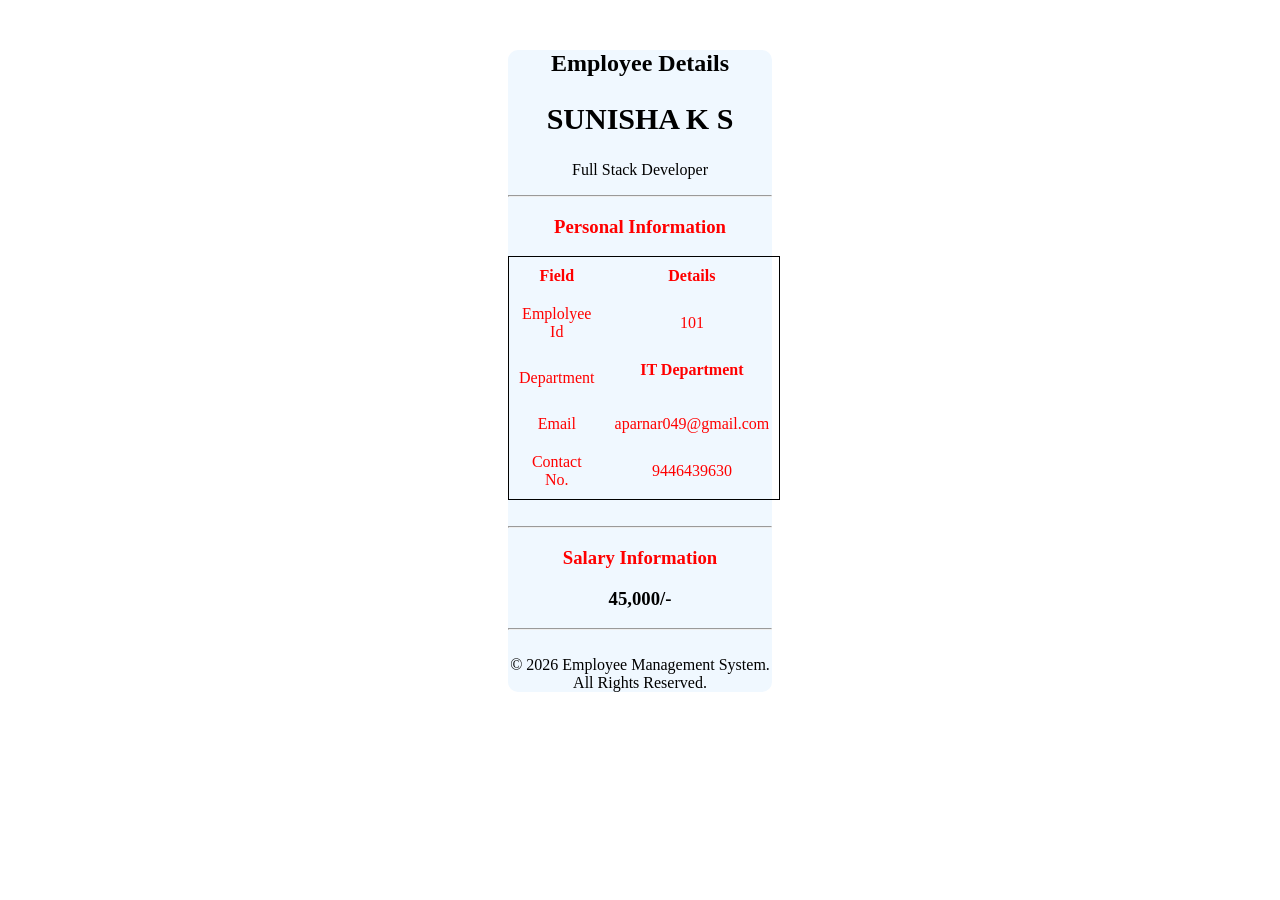
<file: ProblemStatements/EmployeeProfileDisplayPage/index.html>
<!DOCTYPE html>
<html lang="en">
<head>
    <meta charset="UTF-8">
    <meta name="viewport" content="width=device-width, initial-scale=1.0">
    <title>Document</title>
    <link rel="stylesheet" href="style.css">
</head>
<body>
    <section id="section1">
    <h1 id="head1">Employee Information</h1>
    <h2 id="head2">APARNA R</h2>
    <p id="designation">Software Developer</p>
    <hr>    
    <div class="personalData">
    <h3>Personal Information</h3>
    <table id="table">
        <th>Field</th>
        <th>Details</th>
        <tr>
            <td>Emplolyee Id</td>
            <td>101</td>
        </tr>
        <tr>
            <td>Department</td>
            <td id="department">IT Department</td>
        </tr>
        <tr>
            <td>Email</td>
            <td>aparnar049@gmail.com</td>
        </tr>
        <tr>
            <td>Contact No.</td>
            <td id="contact">+91 9446439630</td>
        </tr>
    </table>
    </div>
    <br>
    <hr>
    <h3 id="head3">Salary Information</h3>
    <h3 >45,000/-</h3>
    <hr> 
    <footer>
        <br>
        © 2026 Employee Management System. All Rights Reserved.
    </footer> 
    </section>  
    
    <script src="script.js"></script>
</body>
</html>
</file>
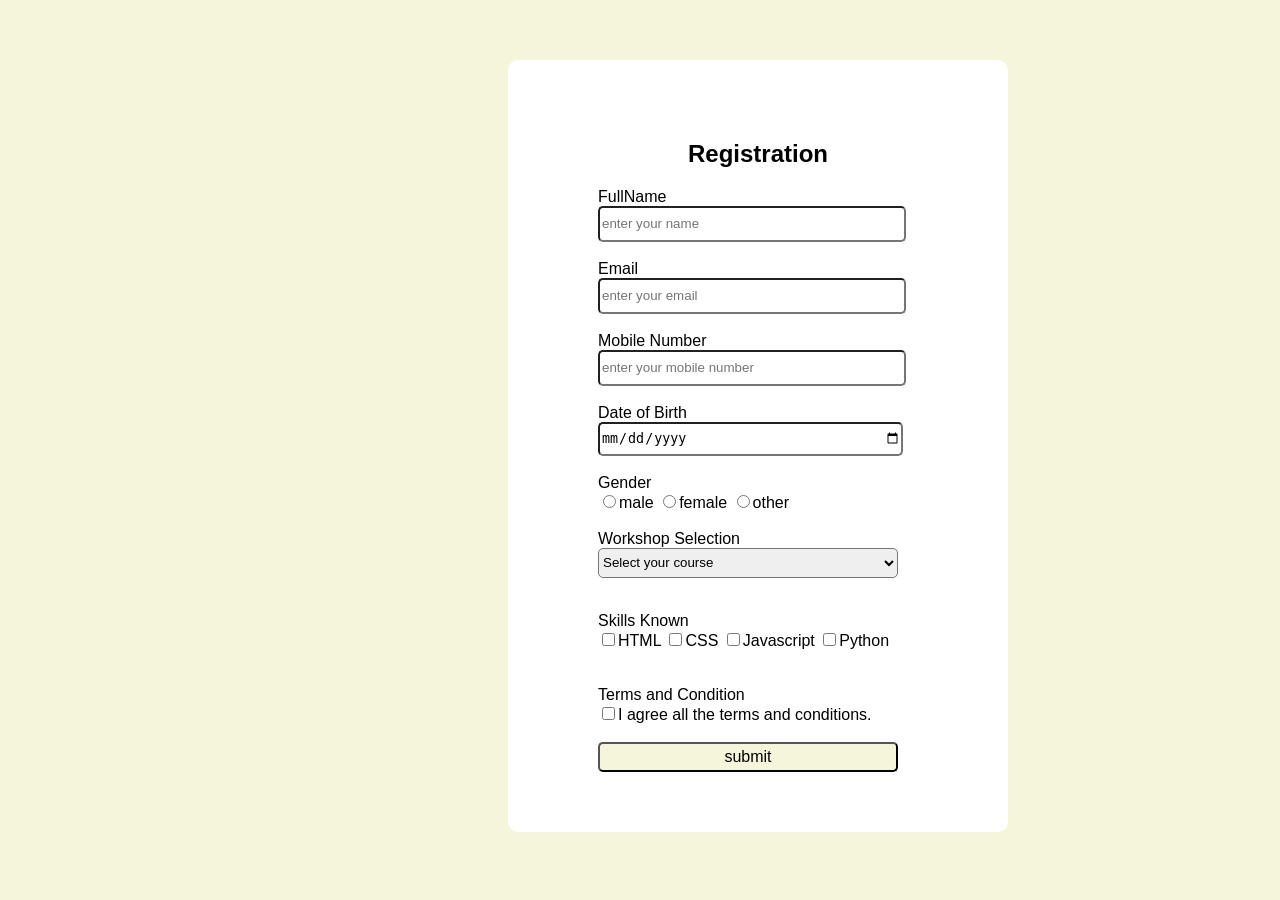
<file: ProblemStatements/OnlineEventRegistration/index.html>
<!DOCTYPE html>
<html lang="en">
<head>
    <meta charset="UTF-8">
    <meta name="viewport" content="width=device-width, initial-scale=1.0">
    <title>Online Event Registration</title>
    <link rel="stylesheet" href="style.css">
</head>
<body>
    <div id="div1">
        <form id="regform">

        <h2 id="head1">Registration</h2>

        <label for="name">FullName</label><br>
        <input type="text" id="input1" placeholder="enter your name" required><br>
        <span id="namerror"></span><br>

        <label for="email">Email</label><br>
        <input type="email" id="input2" placeholder="enter your email" required><br>
        <span id="emailerror"></span><br>

        <label for="number">Mobile Number</label><br>
        <input type="text" id="input3" placeholder="enter your mobile number" minlength="10" maxlength="10" required><br>
        <span id="phonerror"></span><br>

        <label for="dob">Date of Birth</label><br>
        <input type="date" id="dob" placeholder="select dob" max="2026-11-24" required><br>
        <span id="doberror"></span><br>

        <label for="gender">Gender</label><br>
        <input type="radio" value="male" name="gender">male
        <input type="radio" value="female" name="gender">female
        <input type="radio" value="other" name="gender">other <br>
        <span id="gendererror"></span><br>

        <label for="workshop">Workshop Selection</label><br>
        <select id="workshop">
            <option value="">Select your course</option>
            <option value="Web development">Web development</option>
            <option value="Data Analytics">Data Analytics</option>
            <option value="Artificial Intelligence">Artificial Intelligence</option>
        </select><br>
        <p id="workshoperror"></p><br>

        <label for="skills">Skills Known</label><br>
        <input type="checkbox" name="skills" value="HTML">HTML
        <input type="checkbox" name="skills" value="CSS">CSS
        <input type="checkbox" name="skills" value="Javascript">Javascript
        <input type="checkbox" name="skills" value="Python">Python <br><br>
        <span id="skilerror"></span><br>

        <label for="termsandcondition">Terms and Condition</label><br>
        <input type="checkbox" id="terms" required>I agree all the terms and conditions. <br>
        <span id="termserror"></span><br>

        <button type="submit">submit</button>

    </form>
    </div>
    <script src="script.js"></script>
</body>
</html>
</file>
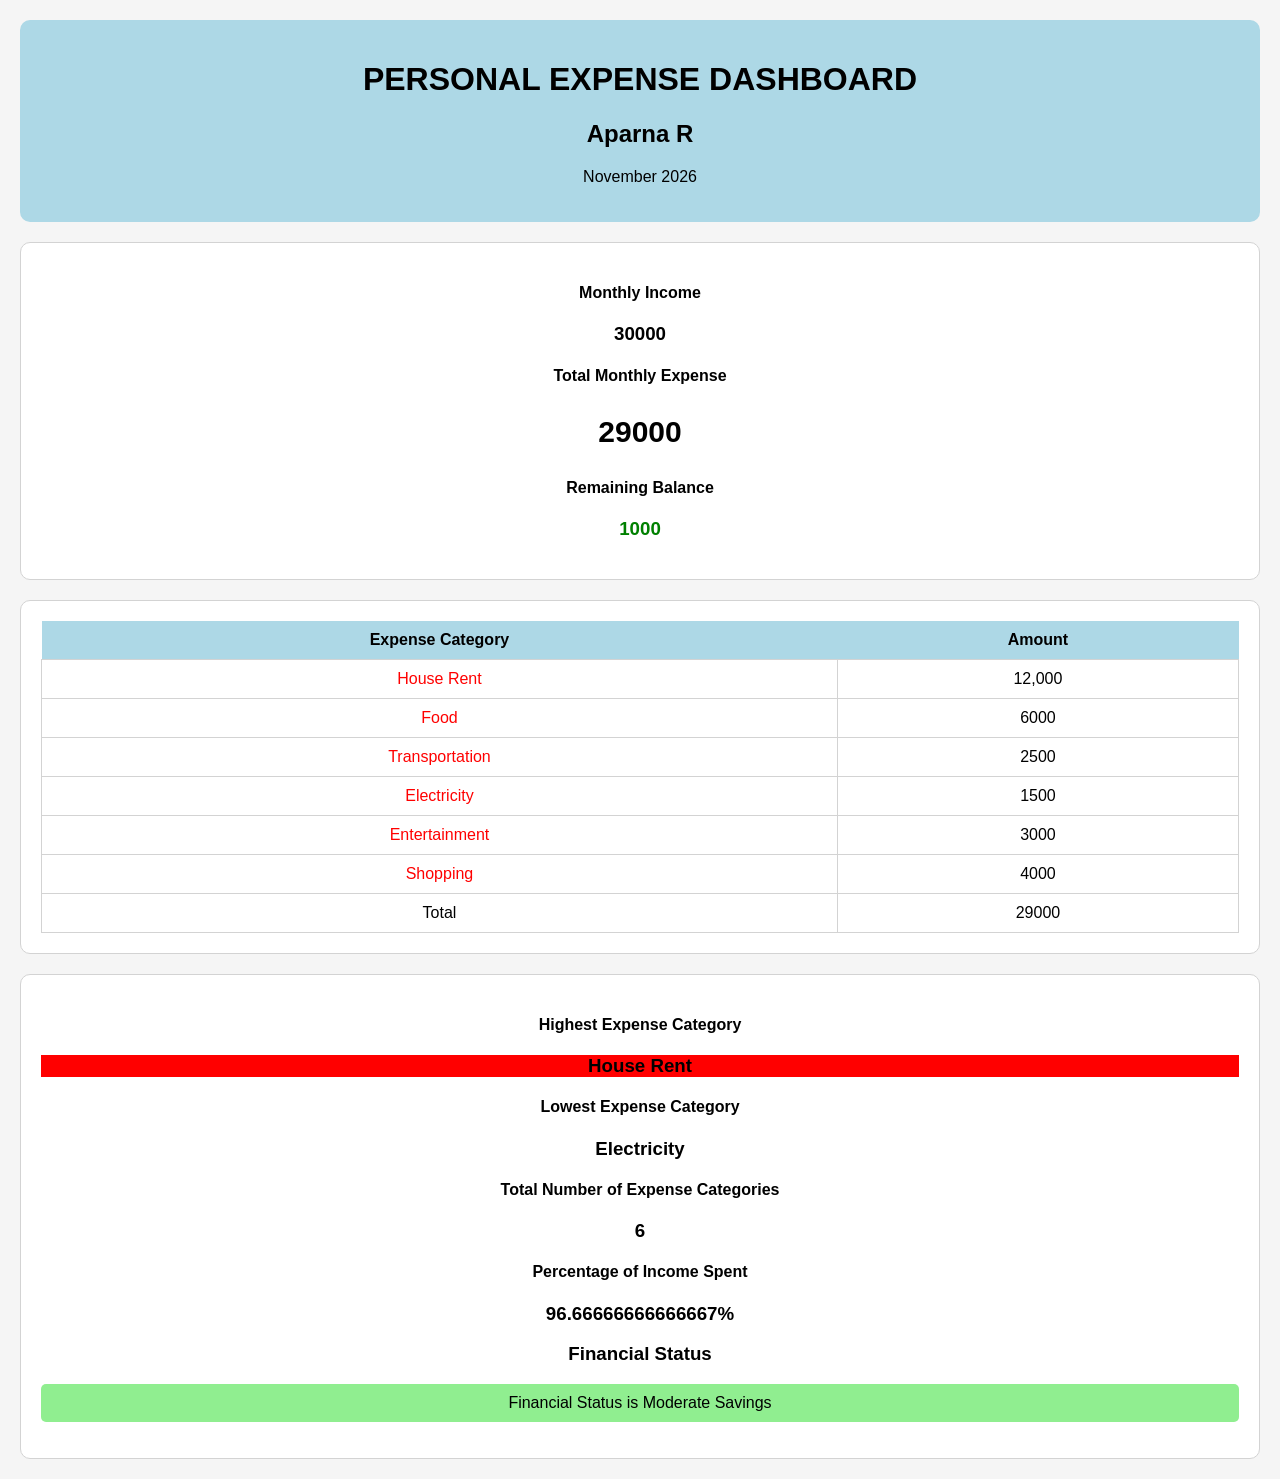
<file: ProblemStatements/personalExpenseDashboard/index.html>
<!DOCTYPE html>
<html lang="en">
<head>
    <meta charset="UTF-8">
    <meta name="viewport" content="width=device-width, initial-scale=1.0">
    <title>Personal Expense Dashboard</title>
    <link rel="stylesheet" href="style.css">
</head>
<body>
    <header id="dashboardHeader">
        <h1 id="head1">Monthly Expense Dashboard</h1>
        <h2 id="name"></h2>
        <p>November 2026</p>
    </header>
    <main>
        <section>
            <div id="incomeDetails">
                <h4>Monthly Income</h4>
                <h3 id="monthlyIn"></h3>
                <h4>Total Monthly Expense</h4>
                <h3 id="monExp"></h3>
                <h4>Remaining Balance</h4>
                <h3 id="balance"></h3>
            </div>
        </section>
        <section>
            <div id="expenseDetails">
                <table>
                    <th>Expense Category</th>
                    <th>Amount</th>
                    <tr>
                        <td class="expensecat">House Rent</td>
                        <td>12,000</td>
                    </tr>
                    <tr>
                        <td class="expensecat">Food</td>
                        <td>6000</td>
                    </tr>
                    <tr>
                        <td class="expensecat">Transportation</td>
                        <td>2500</td>
                    </tr>
                    <tr>
                        <td class="expensecat">Electricity</td>
                        <td>1500</td>
                    </tr>
                    <tr>
                        <td class="expensecat">Entertainment</td>
                        <td>3000</td>
                    </tr>
                    <tr>
                        <td class="expensecat">Shopping</td>
                        <td>4000</td>
                    </tr>
                    <tr>
                        <td id="total"></td>
                        <td id="amount"></td>
                    </tr>
                </table>
            </div>
        </section>
        <section>
            <div id="expenseSummary">
                <h4>Highest Expense Category</h4>
                <h3 id="highCat"></h3>
                <h4>Lowest Expense Category</h4>
                <h3 id="lowCat"></h3>
                <h4>Total Number of Expense Categories</h4>
                <h3>6</h3>
                <h4>Percentage of Income Spent</h4>
                <h3 id="perc"></h3>
            </div>
            <div>
                <h3 id="financialStatus">Financial Status</h3>
                <p id="summery"></p>
            </div>
        </section>
    </main>
    <script src="script.js"></script>
</body>
</html>
</file>
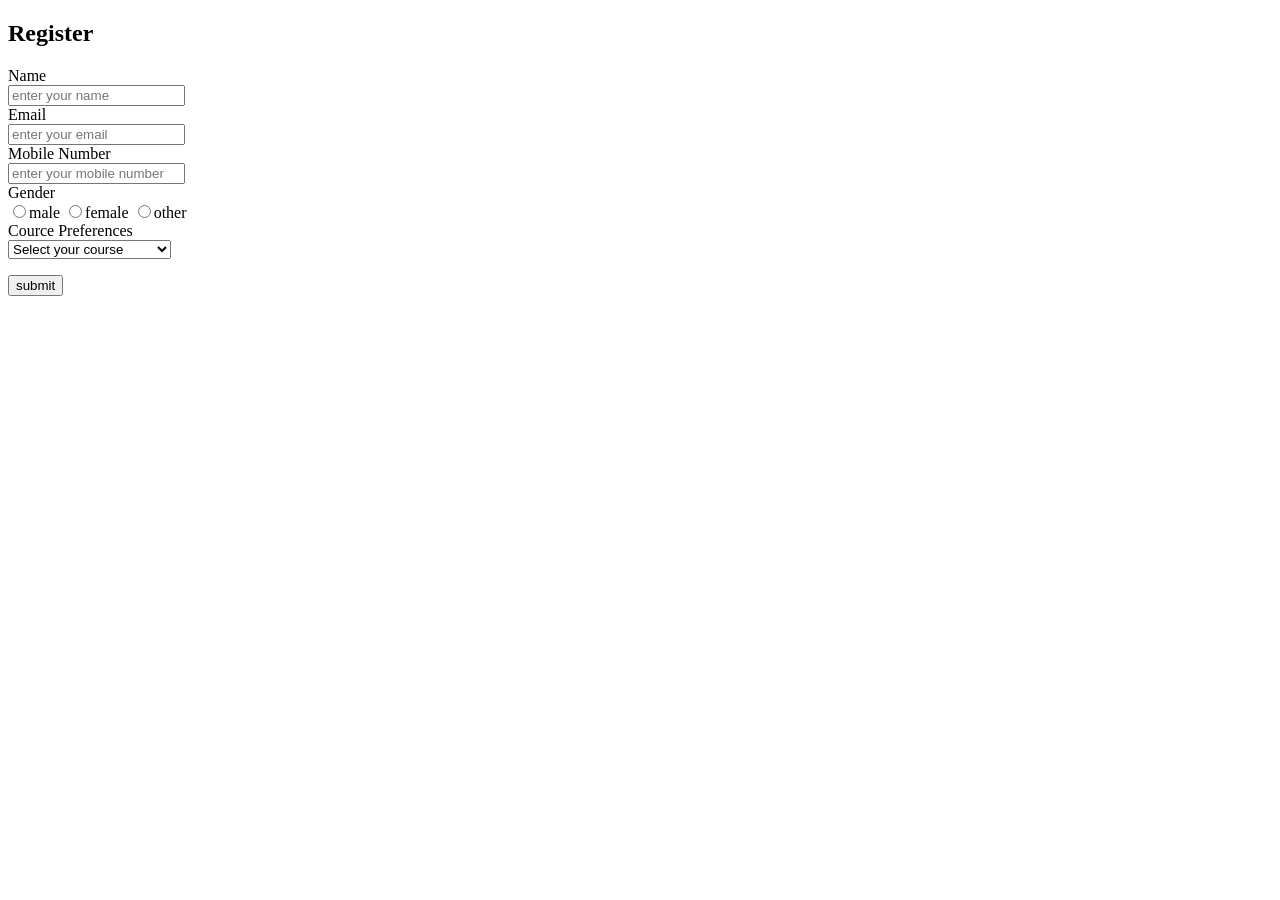
<file: ProblemStatements/studentRegistrationForm/index.html>
<!DOCTYPE html>
<html lang="en">
<head>
    <meta charset="UTF-8">
    <meta name="viewport" content="width=device-width, initial-scale=1.0">
    <title>Student Registration Form</title>
</head>
<body>
    <div id="div">
        <form id="regform">
        <h2>Register</h2>
        <label for="name">Name</label><br>
        <input type="text" id="input1" placeholder="enter your name" required><br>
        <span id="nameerror"></span>
        <label for="email">Email</label><br>
        <input type="email" id="input2" placeholder="enter your email" required><br>
        <span id="emailerror"></span>
        <label for="number">Mobile Number</label><br>
        <input type="text" id="input3" placeholder="enter your mobile number" minlength="10" maxlength="10" required><br>
        <span id="phonerror"></span>
        <label for="gender">Gender</label><br>
        <input type="radio" value="male" name="gender">male
        <input type="radio" value="female" name="gender">female
        <input type="radio" value="other" name="gender">other <br>
        <span id="gendererror"></span>
        <label for="cource">Cource Preferences</label><br>
        <select id="cource">
            <option value="">Select your course</option>
            <option value="Full Stack Development">Full Stack Development</option>
            <option value="Python">Python</option>
            <option value="Java">Java</option>
        </select><br>
        <p id="courseError"></p>
        <button type="submit">submit</button>
    </form>
    </div>
    <script src="script.js"></script>
</body>
</html>
</file>
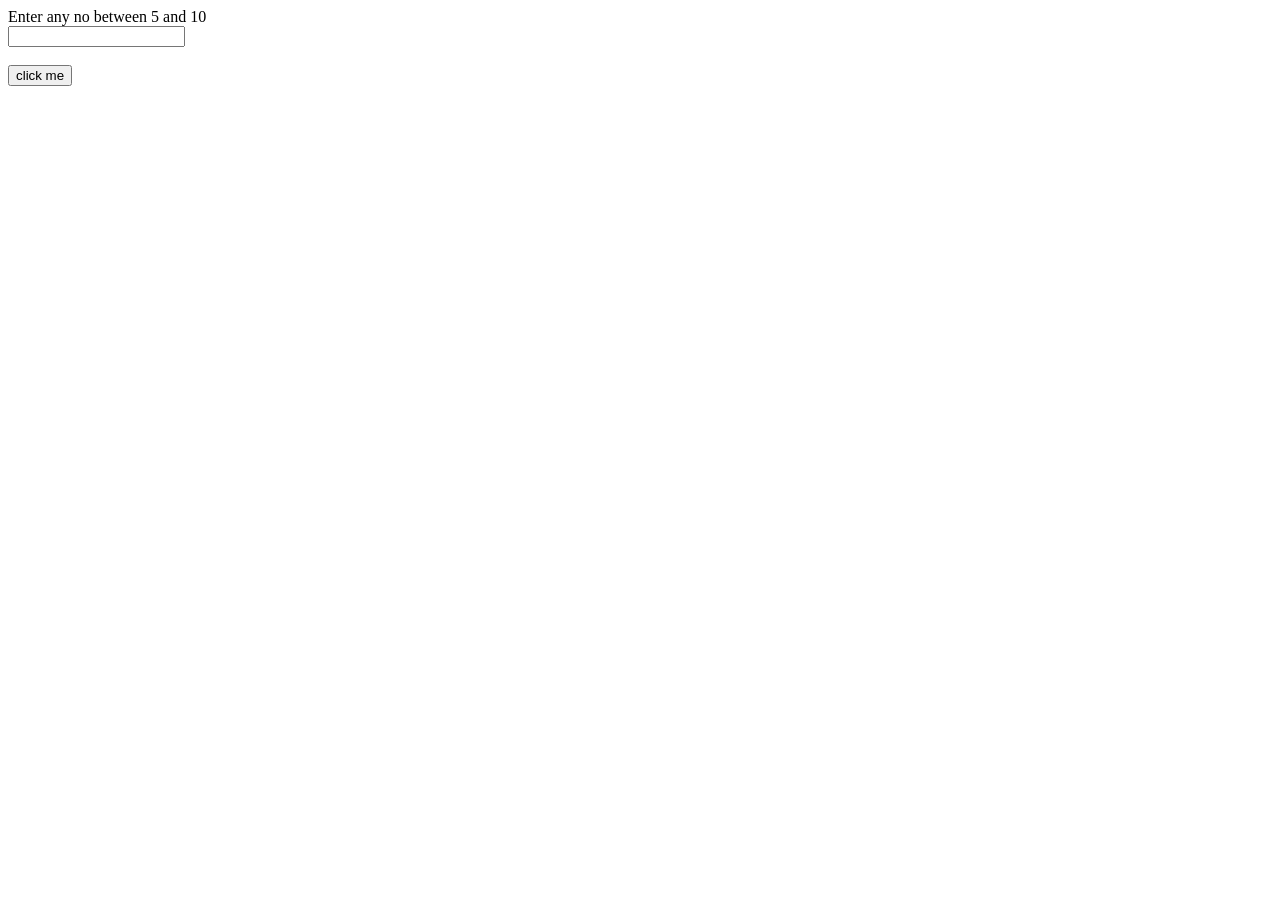
<file: indexday6.html>
<!DOCTYPE html>
<html lang="en">
<head>
    <meta charset="UTF-8">
    <meta name="viewport" content="width=device-width, initial-scale=1.0">
    <title>Exceptions</title>
</head>
<body>
    <label for="">Enter any no between 5 and 10</label><br>
    <input type="text" id="num"><br>
    <small id="error"></small><br>
    <button onclick="verify()">click me</button>

    <script src="exceptionsDay6.js"></script>
</body>
</html>
</file>
<file: ProblemStatements/EmployeeProfileDisplayPage/style.css>
#section1{
    margin:50px 500px 30px 500px ;
    text-align: center;
    background-color:lightgrey;
    border-radius: 10px;
}
.personalData{
    align-items: center;
}
table {
    margin: 0 auto;
    border-collapse: collapse;
    width: 80%;
}

th, td {
    padding: 10px;
}
</file>
<file: ProblemStatements/OnlineEventRegistration/style.css>
body{
    font-family:Arial, Helvetica, sans-serif;
    background-color: beige;
}
#head1{
    text-align: center;
}
#div1{
    /* border:1px solid black; */
    border-radius: 10px;
    margin:60px 500px 60px 500px;
    padding:20px 50px 20px 50px;
    width:400px;
    height: auto;
    background-color: white;
}
form{
    padding:40px;
}
input[type="text"],
input[type="email"],
input[type="date"],
#workshop{
    height:30px;
    width:300px ;
    border-radius: 5px;  
}
button{
    width:300px;
    border-radius: 5px ;
    height: 30px;
    background-color: beige;
    color: black;
    font-size: medium;
}
</file>
<file: ProblemStatements/personalExpenseDashboard/style.css>
body {
    font-family: Arial, sans-serif;
    background-color: #f5f5f5;
    margin: 20px;
}
#dashboardHeader {
    background-color: lightblue;
    text-align: center;
    padding: 20px;
    border-radius: 10px;
}
section {
    background-color: white;
    margin: 20px auto;
    padding: 20px;
    border: 1px solid lightgray;
    border-radius: 10px;
}
#incomeDetails {
    text-align: center;
}
table {
    width: 100%;
    border-collapse: collapse;
}
th {
    background-color: lightblue;
    padding: 10px;
}
td {
    border: 1px solid lightgray;
    padding: 10px;
    text-align: center;
}
#expenseSummary {
    text-align: center;
}
#financialStatus {
    text-align: center;
}
#summery {
    text-align: center;
    padding: 10px;
    background-color: lightgreen;
    border-radius: 5px;
}
</file>
